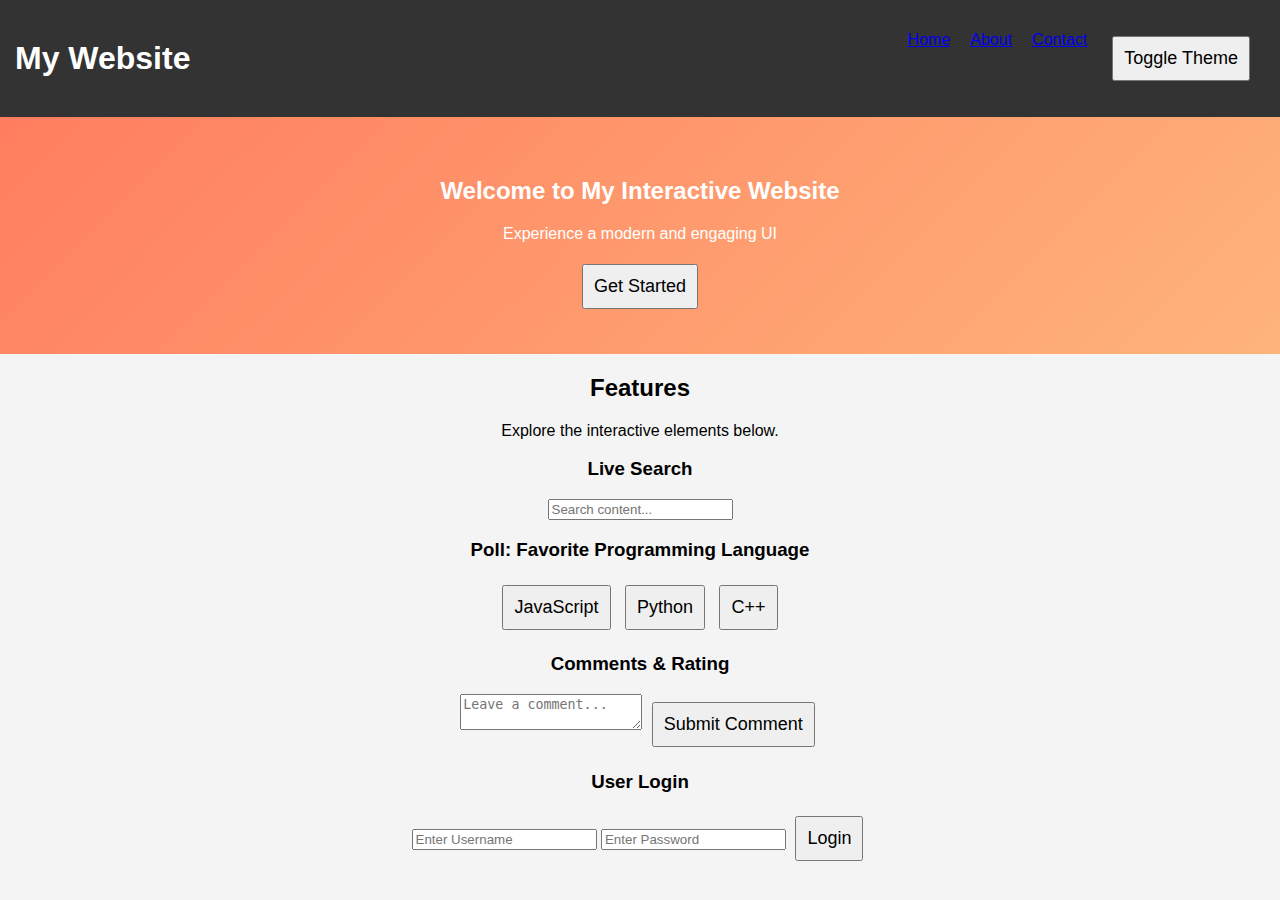
<file: index.html>
<!DOCTYPE html>
<html lang="en">
<head>
    <meta charset="UTF-8">
    <meta name="viewport" content="width=device-width, initial-scale=1.0">
    <title>Professional Interactive Website</title>
    <link rel="stylesheet" href="style.css">
</head>
<body>
    <nav class="navbar">
        <h1>My Website</h1>
        <ul>
            <li><a href="#">Home</a></li>
            <li><a href="#">About</a></li>
            <li><a href="#">Contact</a></li>
            <li><button id="themeToggle">Toggle Theme</button></li>
        </ul>
    </nav>

    <section class="hero">
        <h2>Welcome to My Interactive Website</h2>
        <p>Experience a modern and engaging UI</p>
        <button id="ctaButton">Get Started</button>
    </section>

    <section class="features">
        <h2>Features</h2>
        <p>Explore the interactive elements below.</p>

        <h3>Live Search</h3>
        <input type="text" id="searchBox" placeholder="Search content...">
        <div id="searchResults"></div>

        <h3>Poll: Favorite Programming Language</h3>
        <button onclick="vote('JavaScript')">JavaScript</button>
        <button onclick="vote('Python')">Python</button>
        <button onclick="vote('C++')">C++</button>
        <p id="pollResults"></p>

        <h3>Comments & Rating</h3>
        <textarea id="commentBox" placeholder="Leave a comment..."></textarea>
        <button onclick="submitComment()">Submit Comment</button>
        <div id="commentsSection"></div>
    </section>

    <section class="auth">
        <h3>User Login</h3>
        <input type="text" id="username" placeholder="Enter Username">
        <input type="password" id="password" placeholder="Enter Password">
        <button onclick="login()">Login</button>
        <p id="loginStatus"></p>
    </section>

    <script src="script.js"></script>
</body>
</html>
</file>
<file: style.css>
body {
    font-family: Arial, sans-serif;
    text-align: center;
    margin: 0;
    background-color: #f4f4f4;
    transition: background-color 0.5s, color 0.5s;
}

.navbar {
    background-color: #333;
    padding: 15px;
    display: flex;
    justify-content: space-between;
    align-items: center;
    color: white;
}

.navbar ul {
    list-style: none;
    display: flex;
}

.navbar ul li {
    margin: 0 10px;
}

.hero {
    background: linear-gradient(135deg, #ff7e5f, #feb47b);
    color: white;
    padding: 40px;
}

button {
    font-size: 18px;
    padding: 10px;
    margin: 5px;
    cursor: pointer;
    transition: transform 0.2s, background-color 0.3s;
}

button:hover {
    transform: scale(1.1);
    background-color: lightblue;
}

.dark-mode {
    background-color: #222;
    color: white;
}

.hidden {
    display: none;
}
</file>
